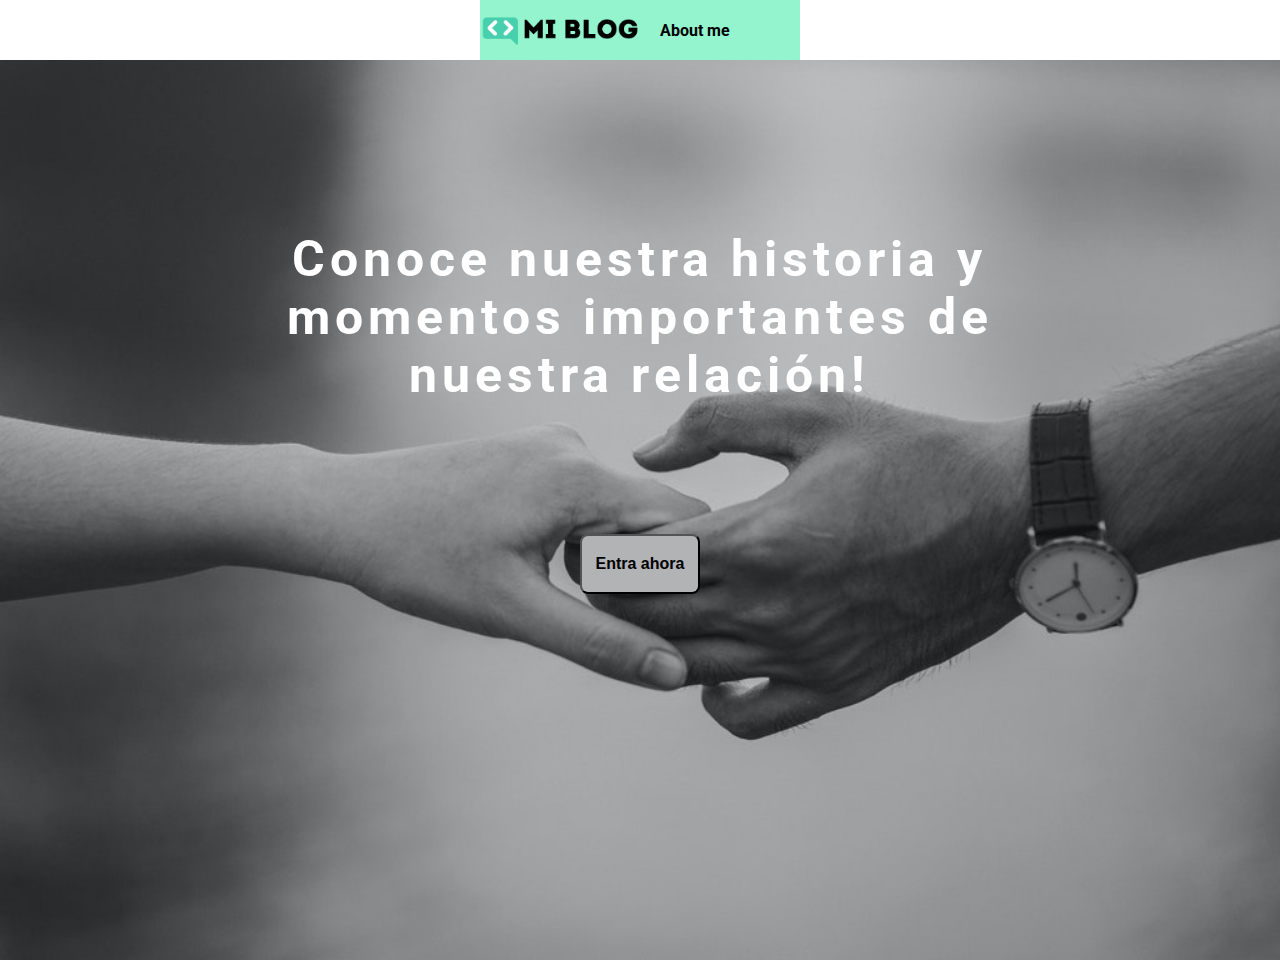
<file: index.html>
<!DOCTYPE html>
<html lang="es">
    <head>
        <meta charset="UTF-8">
        <meta http-equiv="X-UA-Compatible" content="IE=edge">
        <meta name="viewport" content="width=device-width, initial-scale=1.0">
        <title>Mi Blog</title>
        <link rel="shortcut icon" href="./assets/img/blog-icon.png">
        <link rel="stylesheet" href="./css/main.css">
        <link rel="stylesheet" href="./css/media-queries.css">
    </head>
    <body class="home-body">
        <header>
            <nav>
                <section class="nav-logo-container">
                    <a href="./public/blog.html">
                        <img src="./assets/img/Logo-negro.png" alt="Logo de Mi Blog">
                    </a>
                    <a href="" class="link-profile">About me</a>
                </section>
            </nav>
        </header>
        <main class="home-main">
            <section>
                <p class="home-main-text">Conoce nuestra historia y momentos importantes de nuestra relación!</p>
                <button class="home-main-button">
                    <a href="./public/blog.html">Entra ahora</a>
                </button>
            </section>
        </main>
    </body>
</html>
</file>
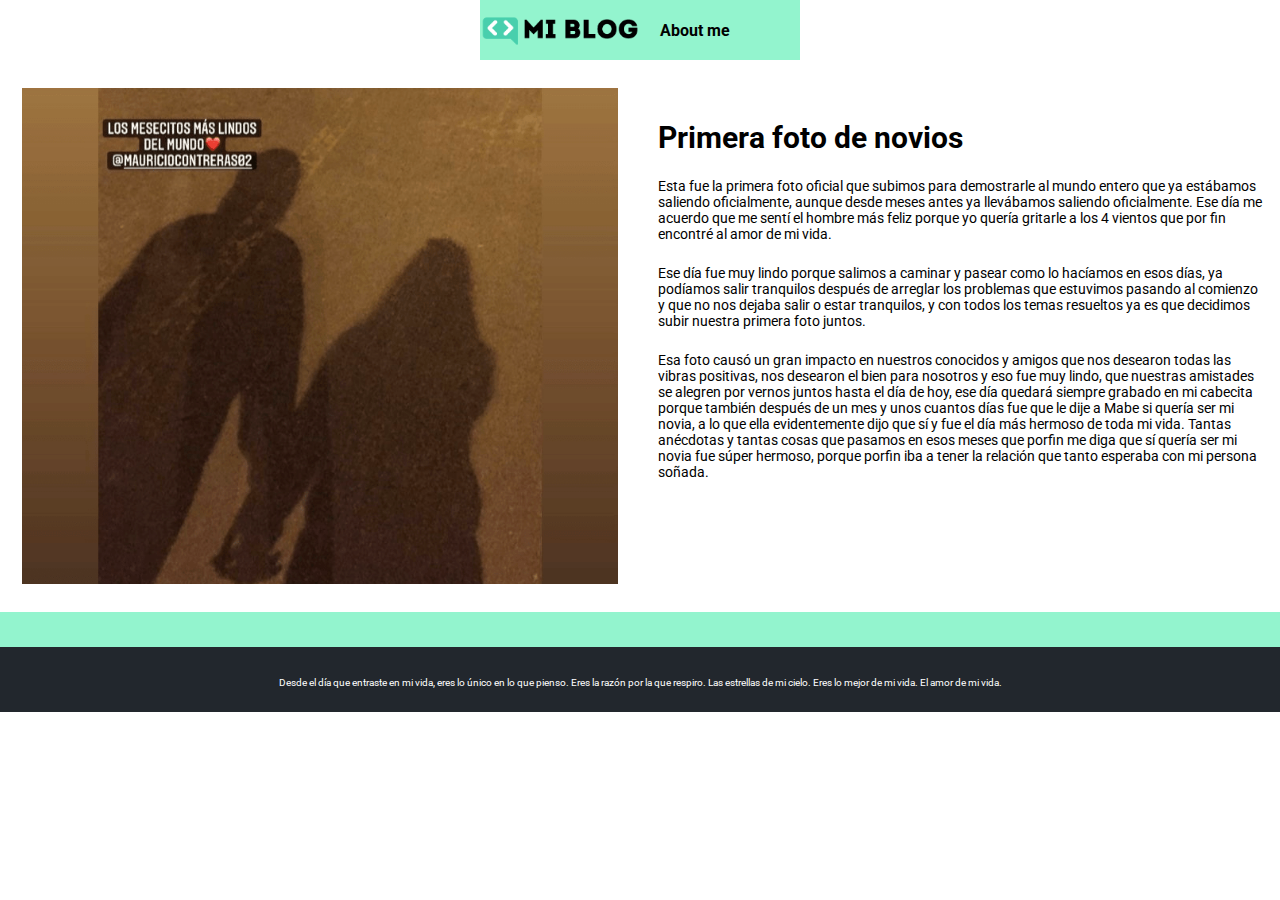
<file: public/blog1.html>
<!DOCTYPE html>
<html lang="es">
    <head>
        <meta charset="UTF-8">
        <meta http-equiv="X-UA-Compatible" content="IE=edge">
        <meta name="viewport" content="width=device-width, initial-scale=1.0">
        <title>Primera foto de novios</title>
        <link rel="shortcut icon" href="../assets/img/blog-icon.png">
        <link rel="stylesheet" href="../css/main.css">
        <link rel="stylesheet" href="../css/media-queries.css">
    </head>
    <body class="home-body">
        <header>
            <nav>
                <section class="nav-logo-container">
                    <a href="../public/blog.html">
                        <img src="../assets/img/Logo-negro.png" alt="Logo de Mi Blog">
                    </a>
                    <a href="../public/profile.html" class="link-profile">About me</a>
                </section>
            </nav>
        </header>
        <main class="blogs-main">
            <section class="grid container blogpost-container">
                <section class="grid container blogpost-img-container">
                    <img src="../assets/img/foto1.png" alt="Foto donde salen las sombras de Mabe y mía">
                </section>
                <section class="blogpost-main-container">
                    <div class="blogpost-main-container-div">
                        <article>
                            <h1>Primera foto de novios</h1>
                            <p>Esta fue la primera foto oficial que subimos para demostrarle al mundo entero que ya estábamos saliendo oficialmente, aunque desde meses antes ya llevábamos saliendo oficialmente. Ese día me acuerdo que me sentí el hombre más feliz porque yo quería gritarle a los 4 vientos que por fin encontré al amor de mi vida.</p>
                            <p>Ese día fue muy lindo porque salimos a caminar y pasear como lo hacíamos en esos días, ya podíamos salir tranquilos después de arreglar los problemas que estuvimos pasando al comienzo y que no nos dejaba salir o estar tranquilos, y con todos los temas resueltos ya es que decidimos subir nuestra primera foto juntos. </p>
                            <p>Esa foto causó un gran impacto en nuestros conocidos y amigos que nos desearon todas las vibras positivas, nos desearon el bien para nosotros y eso fue muy lindo, que nuestras amistades se alegren por vernos juntos hasta el día de hoy, ese día quedará siempre grabado en mi cabecita porque también después de un mes y unos cuantos días fue que le dije a Mabe si quería ser mi novia, a lo que ella evidentemente dijo que sí y fue el día más hermoso de toda mi vida. Tantas anécdotas y tantas cosas que pasamos en esos meses que porfin me diga que sí quería ser mi novia fue súper hermoso, porque porfin iba a tener la relación que tanto esperaba con mi persona soñada.
                            </p>
                        </article>
                    </div>
                </section>
            </section>
        </main>
        <footer>
            <p>Desde el día que entraste en mi vida, eres lo único en lo que pienso. Eres la razón por la que respiro. Las estrellas de mi cielo. Eres lo mejor de mi vida. El amor de mi vida.</p>
        </footer>
    </body>
</html>
</file>
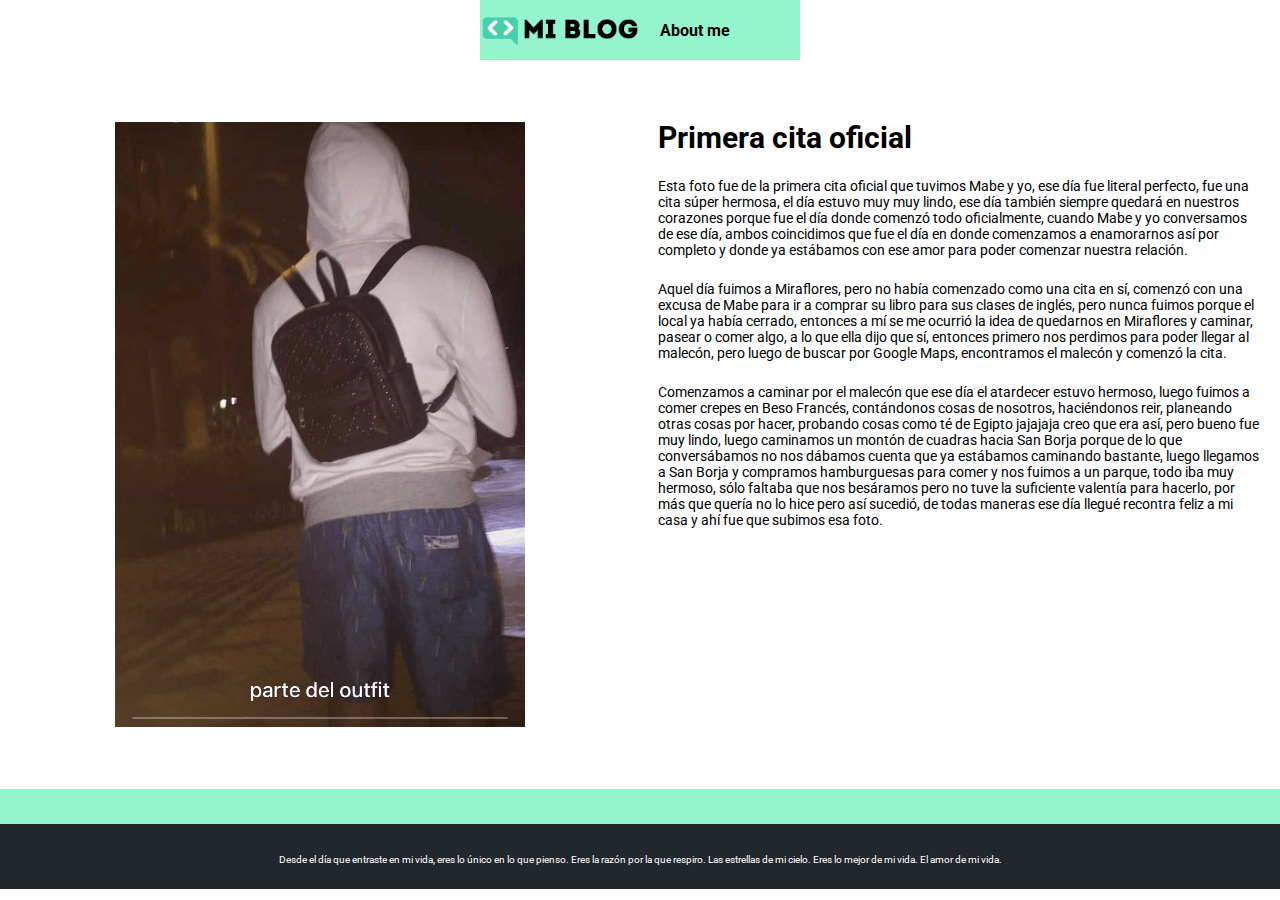
<file: public/blog2.html>
<!DOCTYPE html>
<html lang="es">
    <head>
        <meta charset="UTF-8">
        <meta http-equiv="X-UA-Compatible" content="IE=edge">
        <meta name="viewport" content="width=device-width, initial-scale=1.0">
        <title>Primera cita oficial</title>
        <link rel="shortcut icon" href="../assets/img/blog-icon.png">
        <link rel="stylesheet" href="../css/main.css">
        <link rel="stylesheet" href="../css/media-queries.css">
    </head>
    <body class="home-body">
        <header>
            <nav>
                <section class="nav-logo-container">
                    <a href="../public/blog.html">
                        <img src="../assets/img/Logo-negro.png" alt="Logo de Mi Blog">
                    </a>
                    <a href="../public/profile.html" class="link-profile">About me</a>
                </section>
            </nav>
        </header>
        <main class="blogs-main">
            <section class="grid container blogpost-container">
                <section class="grid container blogpost-img-container2">
                    <img src="../assets/img/foto2.png" alt="Foto donde salgo yo de espaldas">
                </section>
                <section class="blogpost-main-container">
                    <div class="blogpost-main-container-div">
                        <article>
                            <h1>Primera cita oficial</h1>
                            <p>Esta foto fue de la primera cita oficial que tuvimos Mabe y yo, ese día fue literal perfecto, fue una cita súper hermosa, el día estuvo muy muy lindo, ese día también siempre quedará en nuestros corazones porque fue el día donde comenzó todo oficialmente, cuando Mabe y yo conversamos de ese día, ambos coincidimos que fue el día en donde comenzamos a enamorarnos así por completo y donde ya estábamos con ese amor para poder comenzar nuestra relación.</p>
                            <p>Aquel día fuimos a Miraflores, pero no había comenzado como una cita en sí, comenzó con una excusa de Mabe para ir a comprar su libro para sus clases de inglés, pero nunca fuimos porque el local ya había cerrado, entonces a mí se me ocurrió la idea de quedarnos en Miraflores y caminar, pasear o comer algo, a lo que ella dijo que sí, entonces primero nos perdimos para poder llegar al malecón, pero luego de buscar por Google Maps, encontramos el malecón y comenzó la cita. </p>
                            <p>Comenzamos a caminar por el malecón que ese día el atardecer estuvo hermoso, luego fuimos a comer crepes en Beso Francés, contándonos cosas de nosotros, haciéndonos reir, planeando otras cosas por hacer, probando cosas como té de Egipto jajajaja creo que era así, pero bueno fue muy lindo, luego caminamos un montón de cuadras hacia San Borja porque de lo que conversábamos no nos dábamos cuenta que ya estábamos caminando bastante, luego llegamos a San Borja y compramos hamburguesas para comer y nos fuimos a un parque, todo iba muy hermoso, sólo faltaba que nos besáramos pero no tuve la suficiente valentía para hacerlo, por más que quería no lo hice pero así sucedió, de todas maneras ese día llegué recontra feliz a mi casa y ahí fue que subimos esa foto.</p>
                        </article>
                    </div>
                </section>
            </section>
        </main>
        <footer>
            <p>Desde el día que entraste en mi vida, eres lo único en lo que pienso. Eres la razón por la que respiro. Las estrellas de mi cielo. Eres lo mejor de mi vida. El amor de mi vida.</p>
        </footer>
    </body>
</html>
</file>
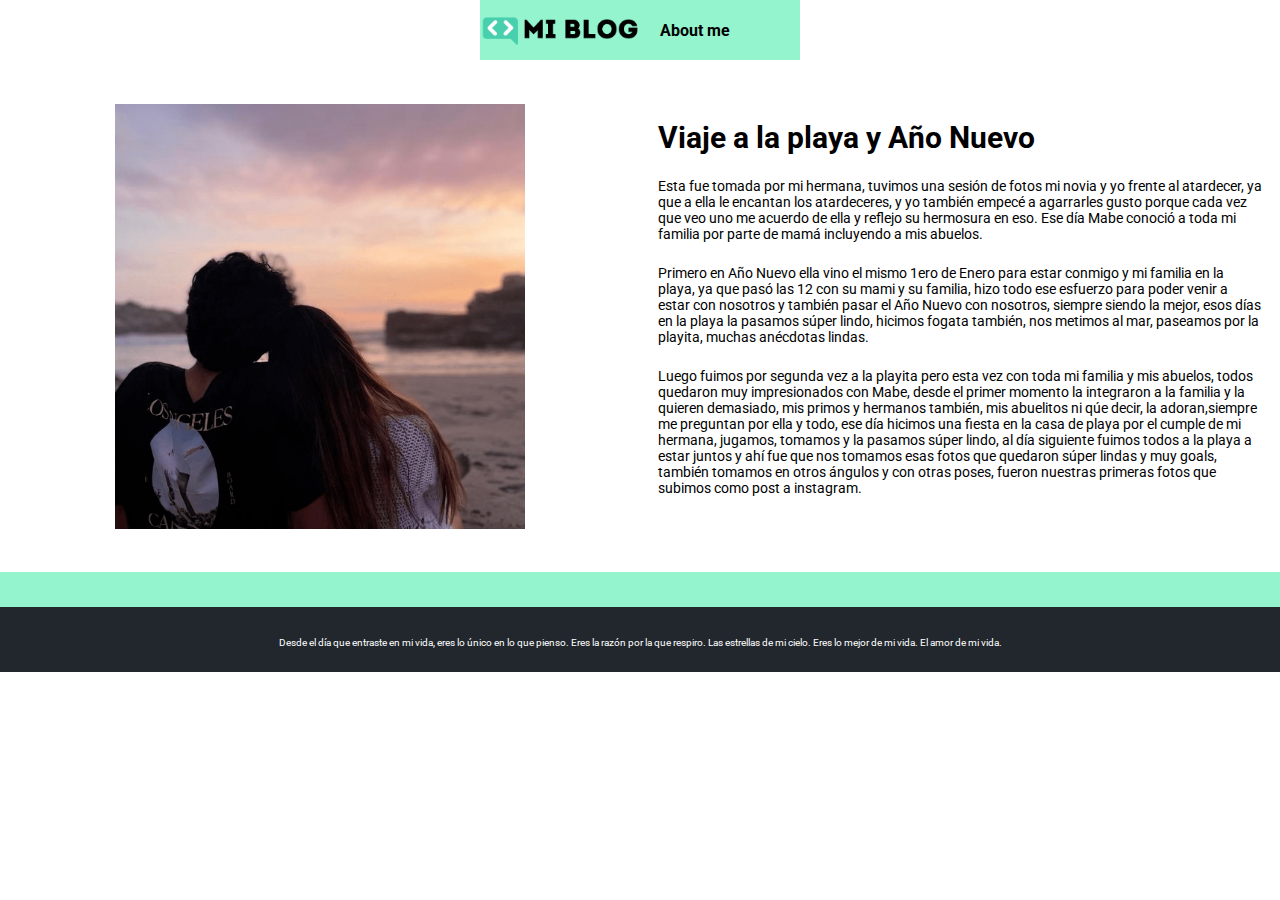
<file: public/blog3.html>
<!DOCTYPE html>
<html lang="es">
    <head>
        <meta charset="UTF-8">
        <meta http-equiv="X-UA-Compatible" content="IE=edge">
        <meta name="viewport" content="width=device-width, initial-scale=1.0">
        <title>Viaje a la playa y Año Nuevo</title>
        <link rel="shortcut icon" href="../assets/img/blog-icon.png">
        <link rel="stylesheet" href="../css/main.css">
        <link rel="stylesheet" href="../css/media-queries.css">
    </head>
    <body class="home-body">
        <header>
            <nav>
                <section class="nav-logo-container">
                    <a href="../public/blog.html">
                        <img src="../assets/img/Logo-negro.png" alt="Logo de Mi Blog">
                    </a>
                    <a href="../public/profile.html" class="link-profile">About me</a>
                </section>
            </nav>
        </header>
        <main class="blogs-main">
            <section class="grid container blogpost-container">
                <section class="grid container blogpost-img-container2">
                    <img src="../assets/img/foto3.png" alt="Foto donde salimos Mabe y yo de espaldas mirando el atardecer">
                </section>
                <section class="blogpost-main-container">
                    <div class="blogpost-main-container-div">
                        <article>
                            <h1>Viaje a la playa y Año Nuevo</h1>
                            <p>Esta fue tomada por mi hermana, tuvimos una sesión de fotos mi novia y yo frente al atardecer, ya que a ella le encantan los atardeceres, y yo también empecé a agarrarles gusto porque cada vez que veo uno me acuerdo de ella y reflejo su hermosura en eso. Ese día Mabe conoció a toda mi familia por parte de mamá incluyendo a mis abuelos.</p>
                            <p>Primero en Año Nuevo ella vino el mismo 1ero de Enero para estar conmigo y mi familia en la playa, ya que pasó las 12 con su mami y su familia, hizo todo ese esfuerzo para poder venir a estar con nosotros y también pasar el Año Nuevo con nosotros, siempre siendo la mejor, esos días en la playa la pasamos súper lindo, hicimos fogata también, nos metimos al mar, paseamos por la playita, muchas anécdotas lindas.</p>
                            <p>Luego fuimos por segunda vez a la playita pero esta vez con toda mi familia y mis abuelos, todos quedaron muy impresionados con Mabe, desde el primer momento la integraron a la familia y la quieren demasiado, mis primos y hermanos también, mis abuelitos ni qúe decir, la adoran,siempre me preguntan por ella y todo, ese día hicimos una fiesta en la casa de playa por el cumple de mi hermana, jugamos, tomamos y la pasamos súper lindo, al día siguiente fuimos todos a la playa a estar juntos y ahí fue que nos tomamos esas fotos que quedaron súper lindas y muy goals, también tomamos en otros ángulos y con otras poses, fueron nuestras primeras fotos que subimos como post a instagram.</p>
                        </article>
                    </div>
                </section>
            </section>
        </main>
        <footer>
            <p>Desde el día que entraste en mi vida, eres lo único en lo que pienso. Eres la razón por la que respiro. Las estrellas de mi cielo. Eres lo mejor de mi vida. El amor de mi vida.</p>
        </footer>
    </body>
</html>
</file>
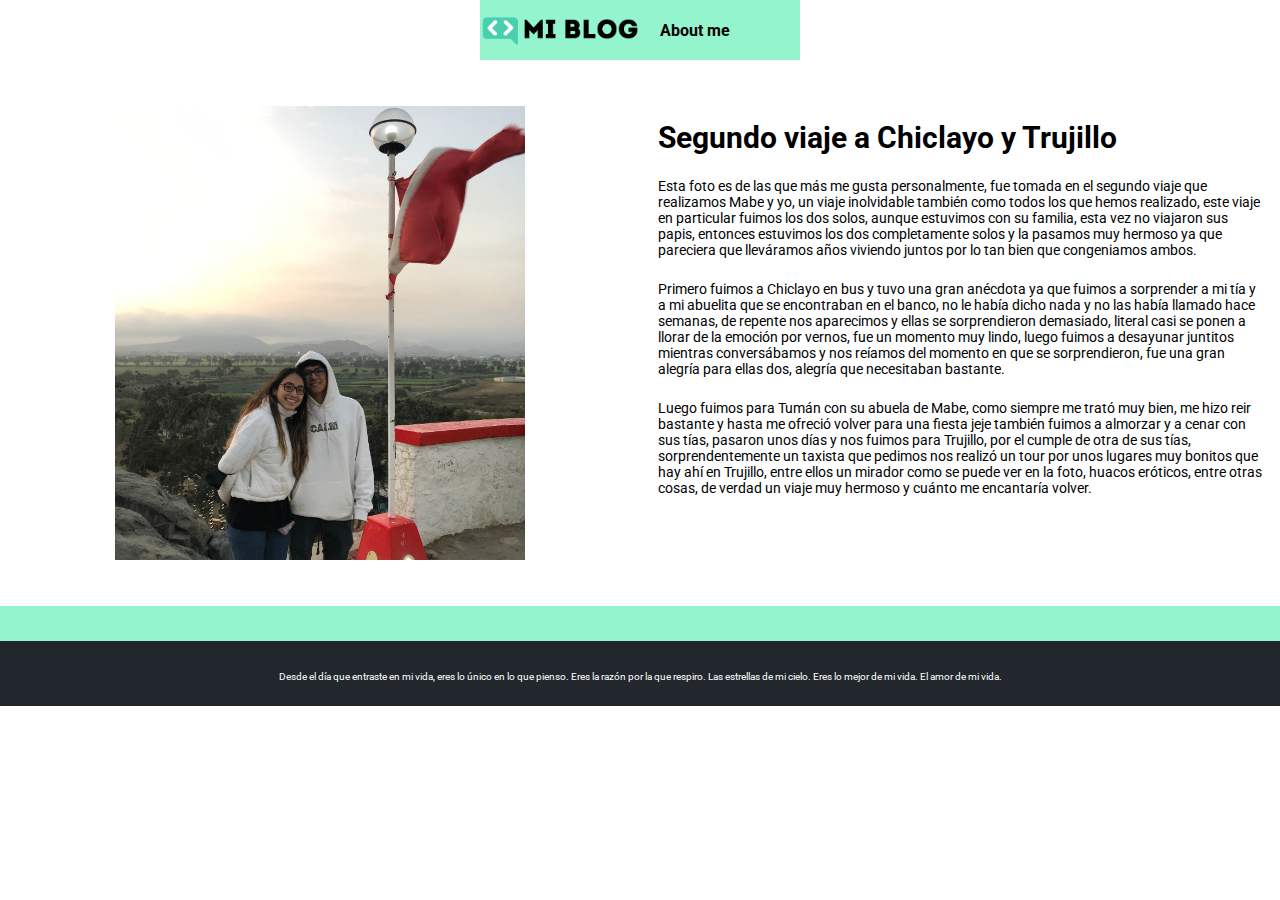
<file: public/blog4.html>
<!DOCTYPE html>
<html lang="es">
    <head>
        <meta charset="UTF-8">
        <meta http-equiv="X-UA-Compatible" content="IE=edge">
        <meta name="viewport" content="width=device-width, initial-scale=1.0">
        <title>Segundo viaje a Chiclayo y Trujillo</title>
        <link rel="shortcut icon" href="../assets/img/blog-icon.png">
        <link rel="stylesheet" href="../css/main.css">
        <link rel="stylesheet" href="../css/media-queries.css">
    </head>
    <body class="home-body">
        <header>
            <nav>
                <section class="nav-logo-container">
                    <a href="../public/blog.html">
                        <img src="../assets/img/Logo-negro.png" alt="Logo de Mi Blog">
                    </a>
                    <a href="../public/profile.html" class="link-profile">About me</a>
                </section>
            </nav>
        </header>
        <main class="blogs-main">
            <section class="grid container blogpost-container">
                <section class="grid container blogpost-img-container2">
                    <img src="../assets/img/foto4.jpg" alt="Foto donde salimos Mabe y yo de frente con vista de fondo">
                </section>
                <section class="blogpost-main-container">
                    <div class="blogpost-main-container-div">
                        <article>
                            <h1>Segundo viaje a Chiclayo y Trujillo</h1>
                            <p>Esta foto es de las que más me gusta personalmente, fue tomada en el segundo viaje que realizamos Mabe y yo, un viaje inolvidable también como todos los que hemos realizado, este viaje en particular fuimos los dos solos, aunque estuvimos con su familia, esta vez no viajaron sus papis, entonces estuvimos los dos completamente solos y la pasamos muy hermoso ya que pareciera que lleváramos años viviendo juntos por lo tan bien que congeniamos ambos.</p>
                            <p>Primero fuimos a Chiclayo en bus y tuvo una gran anécdota ya que fuimos a sorprender a mi tía y a mi abuelita que se encontraban en el banco, no le había dicho nada y no las había llamado hace semanas, de repente nos aparecimos y ellas se sorprendieron demasiado, literal casi se ponen a llorar de la emoción por vernos, fue un momento muy lindo, luego fuimos a desayunar juntitos mientras conversábamos y nos reíamos del momento en que se sorprendieron, fue una gran alegría para ellas dos, alegría que necesitaban bastante.</p>
                            <p>Luego fuimos para Tumán con su abuela de Mabe, como siempre me trató muy bien, me hizo reir bastante y hasta me ofreció volver para una fiesta jeje también fuimos a almorzar y a cenar con sus tías, pasaron unos días y nos fuimos para Trujillo, por el cumple de otra de sus tías, sorprendentemente un taxista que pedimos nos realizó un tour por unos lugares muy bonitos que hay ahí en Trujillo, entre ellos un mirador como se puede ver en la foto, huacos eróticos, entre otras cosas, de verdad un viaje muy hermoso y cuánto me encantaría volver.</p>
                        </article>
                    </div>
                </section>
            </section>
        </main>
        <footer>
            <p>Desde el día que entraste en mi vida, eres lo único en lo que pienso. Eres la razón por la que respiro. Las estrellas de mi cielo. Eres lo mejor de mi vida. El amor de mi vida.</p>
        </footer>
    </body>
</html>
</file>
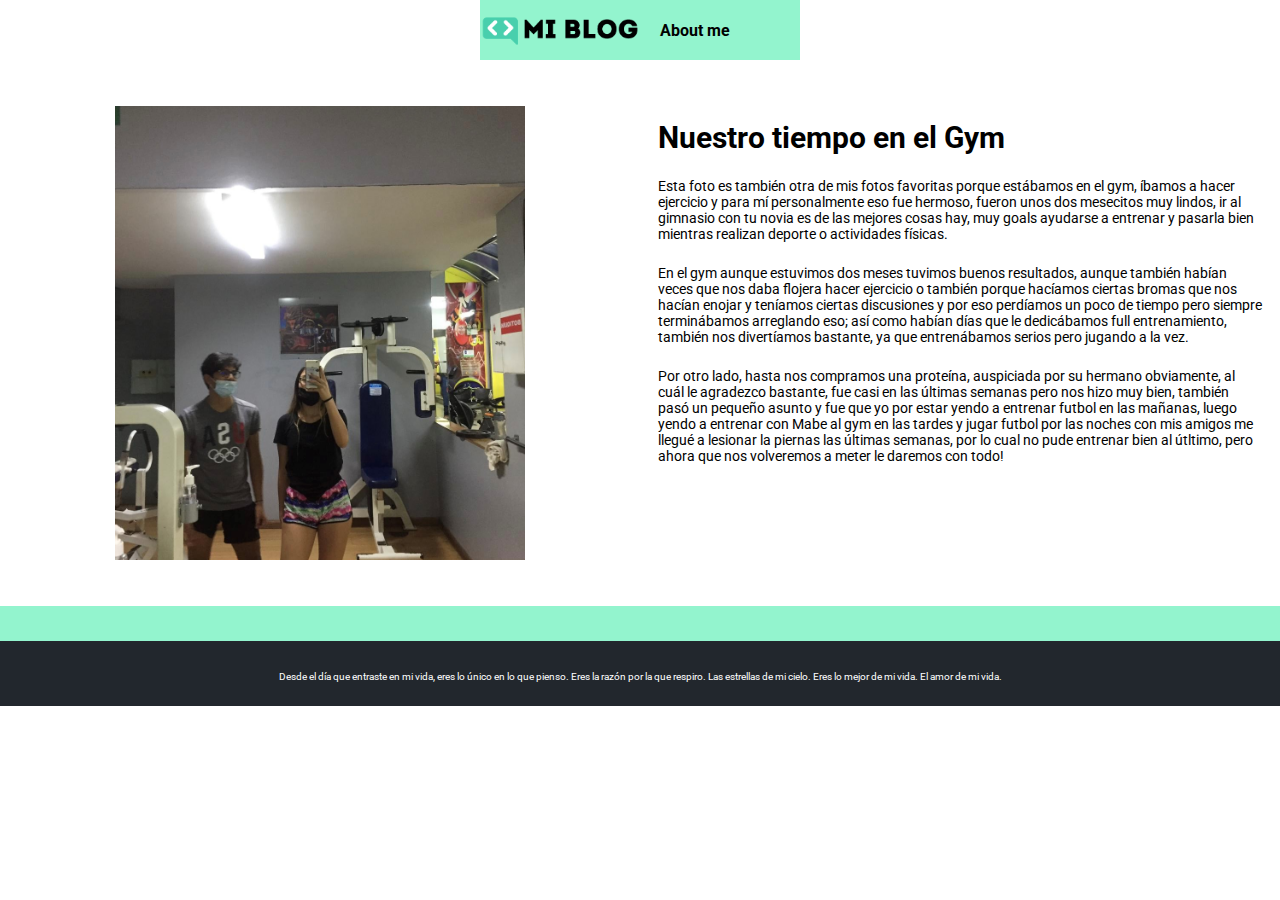
<file: public/blog5.html>
<!DOCTYPE html>
<html lang="es">
    <head>
        <meta charset="UTF-8">
        <meta http-equiv="X-UA-Compatible" content="IE=edge">
        <meta name="viewport" content="width=device-width, initial-scale=1.0">
        <title>Nuestro tiempo en el Gym</title>
        <link rel="shortcut icon" href="../assets/img/blog-icon.png">
        <link rel="stylesheet" href="../css/main.css">
        <link rel="stylesheet" href="../css/media-queries.css">
    </head>
    <body class="home-body">
        <header>
            <nav>
                <section class="nav-logo-container">
                    <a href="../public/blog.html">
                        <img src="../assets/img/Logo-negro.png" alt="Logo de Mi Blog">
                    </a>
                    <a href="../public/profile.html" class="link-profile">About me</a>
                </section>
            </nav>
        </header>
        <main class="blogs-main">
            <section class="grid container blogpost-container">
                <section class="grid container blogpost-img-container2">
                    <img src="../assets/img/foto7.jpg" alt="Foto donde salimos Mabe y yo de frente en el gimnasio">
                </section>
                <section class="blogpost-main-container">
                    <div class="blogpost-main-container-div">
                        <article>
                            <h1>Nuestro tiempo en el Gym</h1>
                            <p>Esta foto es también otra de mis fotos favoritas porque estábamos en el gym, íbamos a hacer ejercicio y para mí personalmente eso fue hermoso, fueron unos dos mesecitos muy lindos, ir al gimnasio con tu novia es de las mejores cosas hay, muy goals ayudarse a entrenar y pasarla bien mientras realizan deporte o actividades físicas.</p>
                            <p>En el gym aunque estuvimos dos meses tuvimos buenos resultados, aunque también habían veces que nos daba flojera hacer ejercicio o también porque hacíamos ciertas bromas que nos hacían enojar y teníamos ciertas discusiones y por eso perdíamos un poco de tiempo pero siempre terminábamos arreglando eso; así como habían días que le dedicábamos full entrenamiento, también nos divertíamos bastante, ya que entrenábamos serios pero jugando a la vez.</p>
                            <p>Por otro lado, hasta nos compramos una proteína, auspiciada por su hermano obviamente, al cuál le agradezco bastante, fue casi en las últimas semanas pero nos hizo muy bien, también pasó un pequeño asunto y fue que yo por estar yendo a entrenar futbol en las mañanas, luego yendo a entrenar con Mabe al gym en las tardes y jugar futbol por las noches con mis amigos me llegué a lesionar la piernas las últimas semanas, por lo cual no pude entrenar bien al útltimo, pero ahora que nos volveremos a meter le daremos con todo! </p>
                        </article>
                    </div>
                </section>
            </section>
        </main>
        <footer>
            <p>Desde el día que entraste en mi vida, eres lo único en lo que pienso. Eres la razón por la que respiro. Las estrellas de mi cielo. Eres lo mejor de mi vida. El amor de mi vida.</p>
        </footer>
    </body>
</html>
</file>
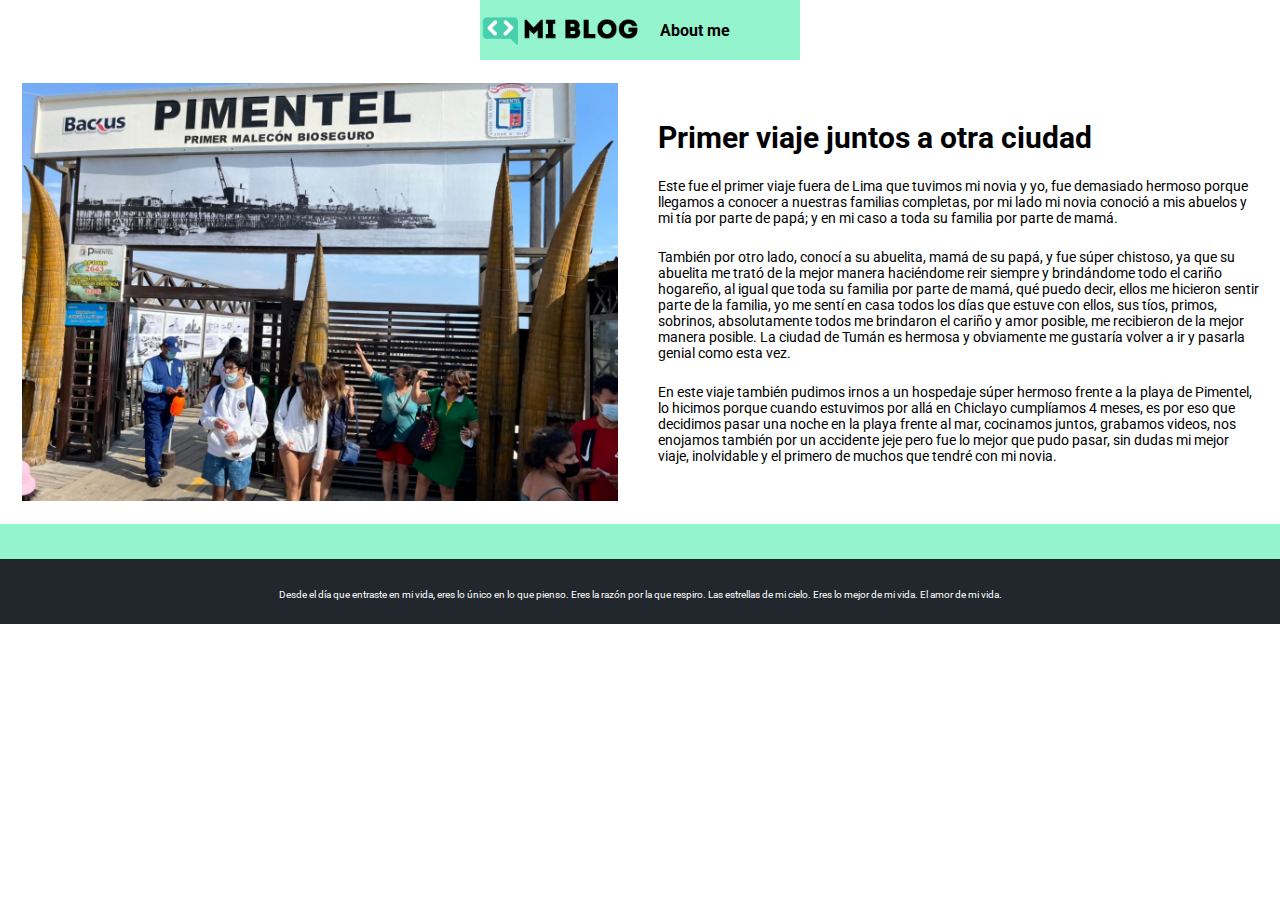
<file: public/main-blog.html>
<!DOCTYPE html>
<html lang="es">
    <head>
        <meta charset="UTF-8">
        <meta http-equiv="X-UA-Compatible" content="IE=edge">
        <meta name="viewport" content="width=device-width, initial-scale=1.0">
        <title>Primer viaje juntos a otra ciudad</title>
        <link rel="shortcut icon" href="../assets/img/blog-icon.png">
        <link rel="stylesheet" href="../css/main.css">
        <link rel="stylesheet" href="../css/media-queries.css">
    </head>
    <body class="home-body">
        <header>
            <nav>
                <section class="nav-logo-container">
                    <a href="../public/blog.html">
                        <img src="../assets/img/Logo-negro.png" alt="Logo de Mi Blog">
                    </a>
                    <a href="../public/profile.html" class="link-profile">About me</a>
                </section>
            </nav>
        </header>
        <main class="blogs-main">
            <section class="grid container blogpost-container">
                <section class="grid container blogpost-img-container">
                    <img src="../assets/img/foto5.png" alt="Foto donde salimos Mabe y yo en el malecón de Pimentel">
                </section>
                <section class="blogpost-main-container">
                    <div class="blogpost-main-container-div">
                        <article>
                            <h1>Primer viaje juntos a otra ciudad</h1>
                            <p>Este fue el primer viaje fuera de Lima que tuvimos mi novia y yo, fue demasiado hermoso porque llegamos a conocer a nuestras familias completas, por mi lado mi novia conoció a mis abuelos y mi tía por parte de papá; y en mi caso a toda su familia por parte de mamá.</p>
                            <p>También por otro lado, conocí a su abuelita, mamá de su papá, y fue súper chistoso, ya que su abuelita me trató de la mejor manera haciéndome reir siempre y brindándome todo el cariño hogareño, al igual que toda su familia por parte de mamá, qué puedo decir, ellos me hicieron sentir parte de la familia, yo me sentí en casa todos los días que estuve con ellos, sus tíos, primos, sobrinos, absolutamente todos me brindaron el cariño y amor posible, me recibieron de la mejor manera posible. La ciudad de Tumán es hermosa y obviamente me gustaría volver a ir y pasarla genial como esta vez.</p>
                            <p>En este viaje también pudimos irnos a un hospedaje súper hermoso frente a la playa de Pimentel, lo hicimos porque cuando estuvimos por allá en Chiclayo cumplíamos 4 meses, es por eso que decidimos pasar una noche en la playa frente al mar, cocinamos juntos, grabamos videos, nos enojamos también por un accidente jeje pero fue lo mejor que pudo pasar, sin dudas mi mejor viaje, inolvidable y el primero de muchos que tendré con mi novia.
                            </p>
                        </article>
                    </div>
                </section>
            </section>
        </main>
        <footer>
            <p>Desde el día que entraste en mi vida, eres lo único en lo que pienso. Eres la razón por la que respiro. Las estrellas de mi cielo. Eres lo mejor de mi vida. El amor de mi vida.</p>
        </footer>
    </body>
</html>
</file>
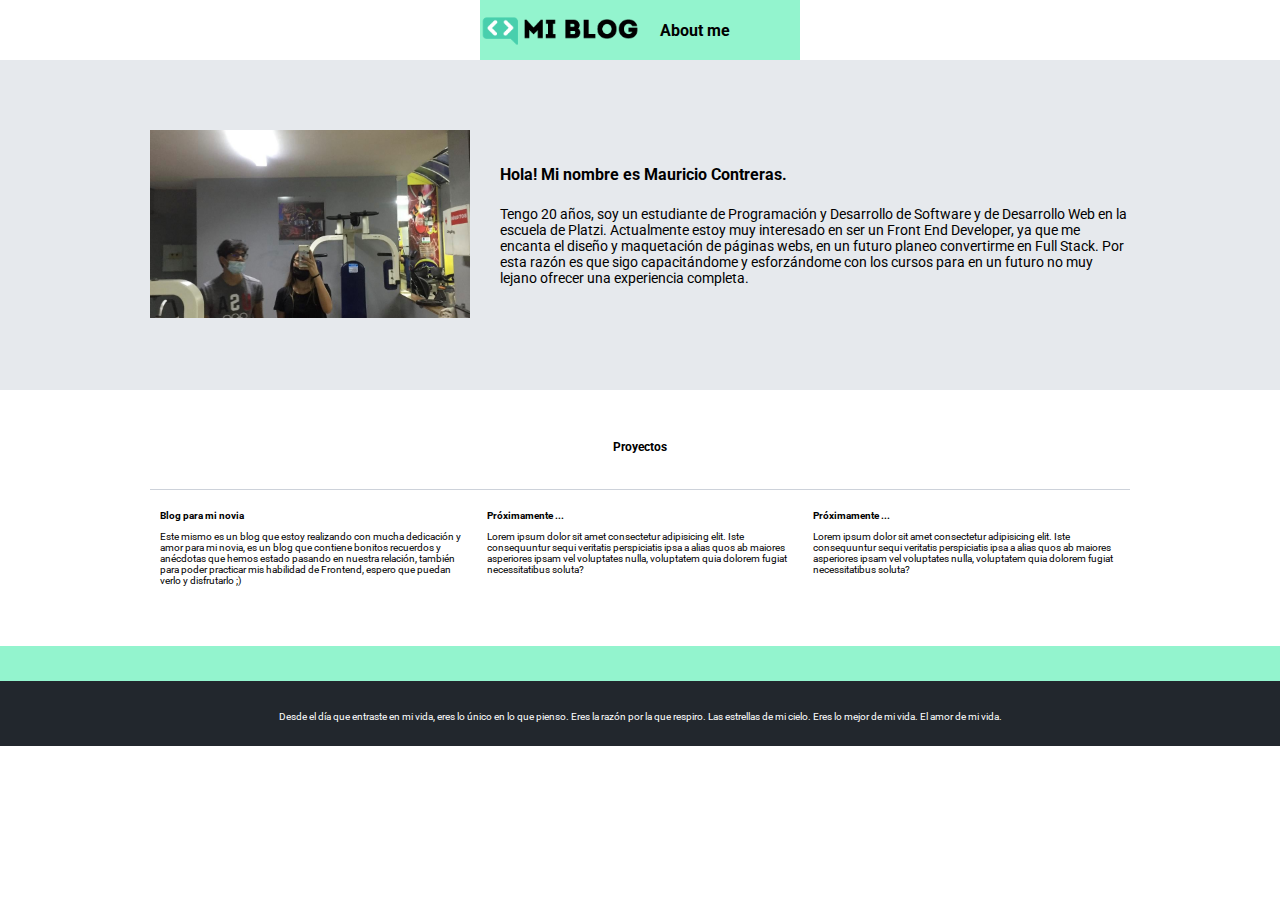
<file: public/profile.html>
<!DOCTYPE html>
<html lang="en">
    <head>
        <meta charset="UTF-8">
        <meta http-equiv="X-UA-Compatible" content="IE=edge">
        <meta name="viewport" content="width=device-width, initial-scale=1.0">
        <title>Profile</title>
        <link rel="shortcut icon" href="../assets/img/blog-icon.png">
        <link rel="stylesheet" href="../css/main.css">
        <link rel="stylesheet" href="../css/font/flaticon.css">
        <link rel="stylesheet" href="../css/media-queries.css">
    </head>
    <body class="home-body">
        <header>
            <nav>
                <section class="nav-logo-container">
                    <a href="../public/blog.html">
                        <img src="../assets/img/Logo-negro.png" alt="Logo de Mi Blog">
                    </a>
                    <a href="../public/profile.html" class="link-profile">About me</a>
                </section>
            </nav>
        </header>
        <main class="blogs-main">
            <section class="profile-main-container">
                <div class="grid-container profile-container">
                    <div>
                        <img src="../assets/img/foto7.jpg" alt="">
                    </div>
                    <div>
                        <h2>Hola! Mi nombre es Mauricio Contreras.</h2>
                        <p>Tengo 20 años, soy un estudiante de Programación y Desarrollo de Software y de Desarrollo Web en la escuela de Platzi. Actualmente estoy muy interesado en ser un Front End Developer, ya que me encanta el diseño y maquetación de páginas webs, en un futuro planeo convertirme en Full Stack. Por esta razón es que sigo capacitándome y esforzándome con los cursos para en un futuro no muy lejano ofrecer una experiencia completa.</p>
                    </div>
                </div>
            </section>
            <section class="profile-main-projects">
                <div class="grid-container">
                    <h3>Proyectos</h3>
                    <div class="projects-main-container">
                        <article class="projects-container">
                            <h4>Blog para mi novia</h4>
                            <p>Este mismo es un blog que estoy realizando con mucha dedicación y amor para mi novia, es un blog que contiene bonitos recuerdos y anécdotas que hemos estado pasando en nuestra relación, también para poder practicar mis habilidad de Frontend, espero que puedan verlo y disfrutarlo ;)</p>
                        </article>
                        <article class="projects-container">
                            <h4>Próximamente ...</h4>
                            <p>Lorem ipsum dolor sit amet consectetur adipisicing elit. Iste consequuntur sequi veritatis perspiciatis ipsa a alias quos ab maiores asperiores ipsam vel voluptates nulla, voluptatem quia dolorem fugiat necessitatibus soluta?</p>
                        </article>
                        <article class="projects-container">
                            <h4>Próximamente ...</h4>
                            <p>Lorem ipsum dolor sit amet consectetur adipisicing elit. Iste consequuntur sequi veritatis perspiciatis ipsa a alias quos ab maiores asperiores ipsam vel voluptates nulla, voluptatem quia dolorem fugiat necessitatibus soluta?</p>
                        </article>
                    </div>
                </div>
            </section>
        </main>
        <footer>
            <p>Desde el día que entraste en mi vida, eres lo único en lo que pienso. Eres la razón por la que respiro. Las estrellas de mi cielo. Eres lo mejor de mi vida. El amor de mi vida.</p>
        </footer>
    </body>
</html>
</file>
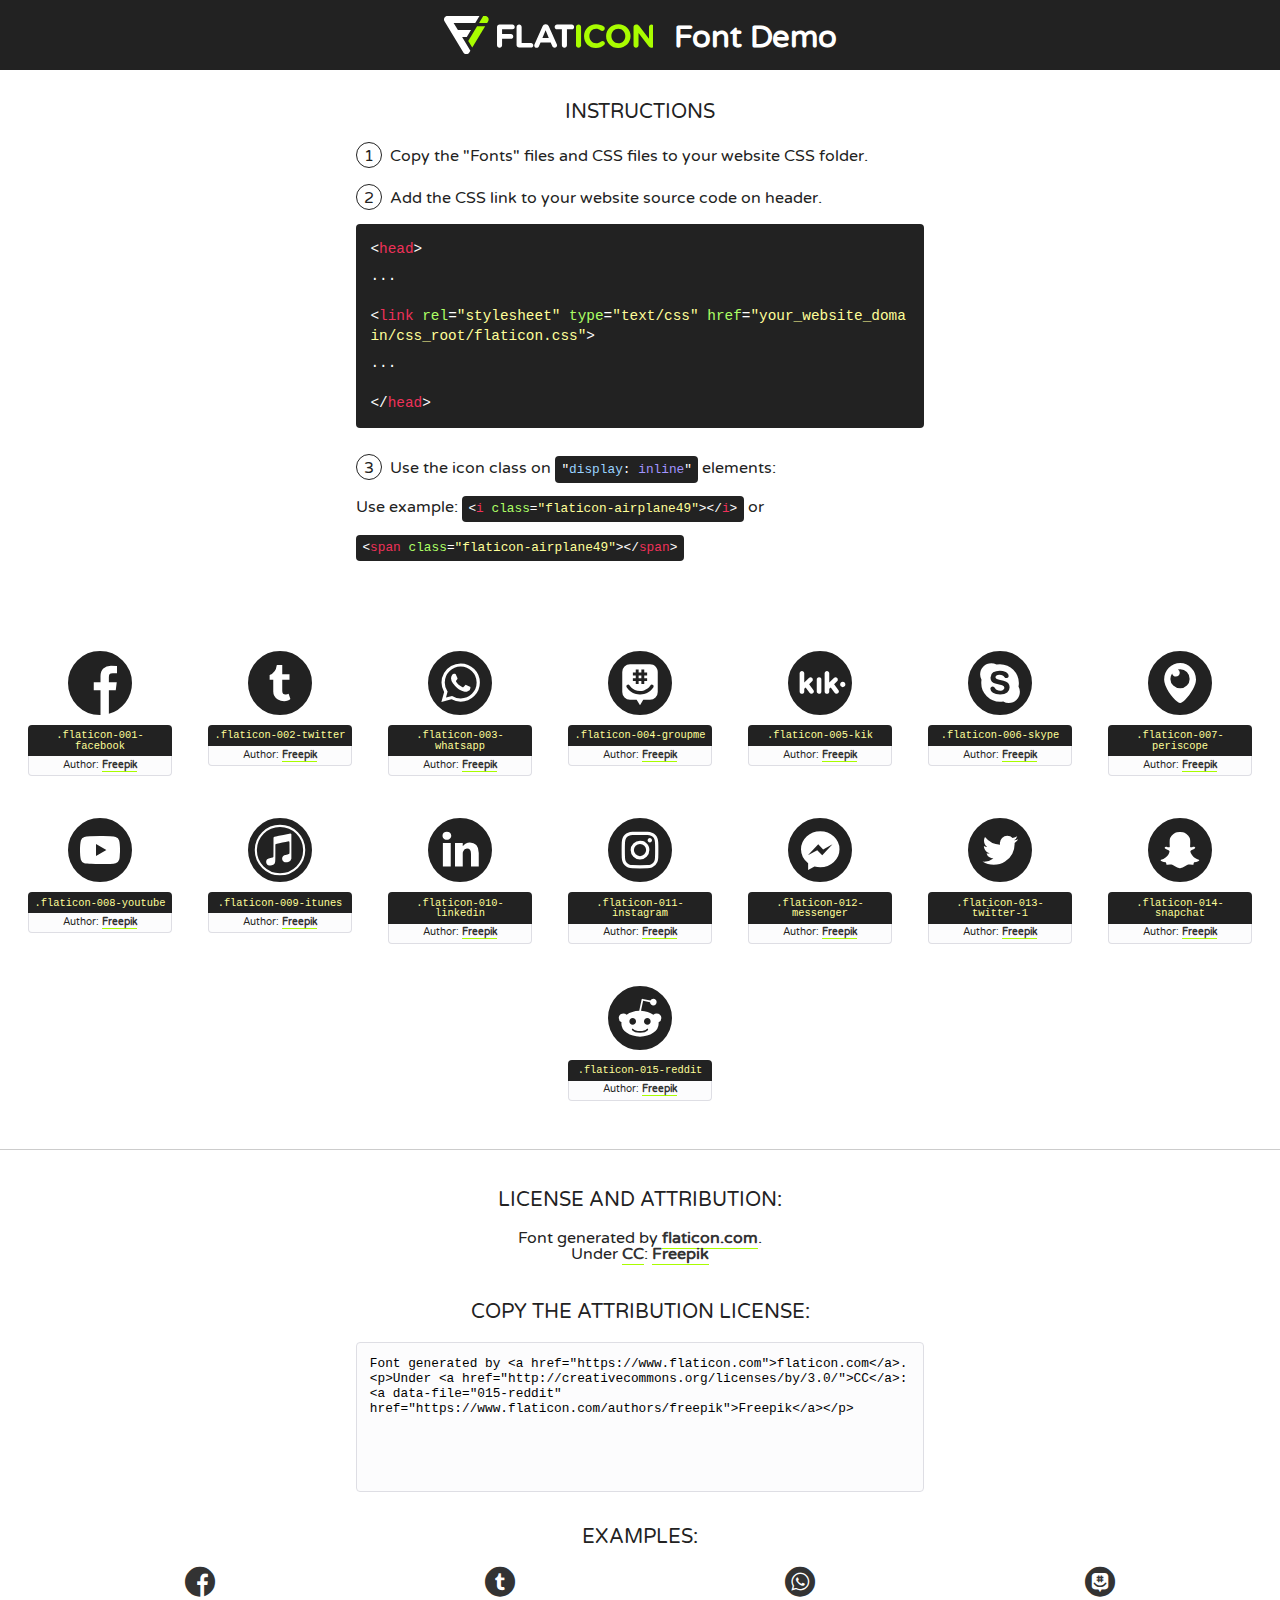
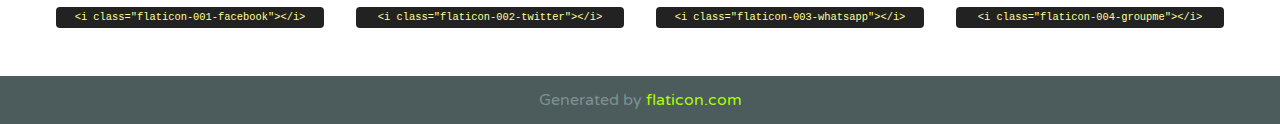
<file: css/font/flaticon.html>
<!DOCTYPE html>
<!--
  Flaticon icon font: Flaticon
  Creation date: 20/12/2018 09:27
-->
<html>
<!DOCTYPE html>
<html>

<head>
    <title>Flaticon WebFont</title>
    <link href="http://fonts.googleapis.com/css?family=Varela+Round" rel="stylesheet" type="text/css" />
    <link rel="stylesheet" type="text/css" href="flaticon.css">
    <meta charset="UTF-8">
    <style>
    html, body, div, span, applet, object, iframe,
    h1, h2, h3, h4, h5, h6, p, blockquote, pre,
    a, abbr, acronym, address, big, cite, code,
    del, dfn, em, img, ins, kbd, q, s, samp,
    small, strike, strong, sub, sup, tt, var,
    b, u, i, center,
    dl, dt, dd, ol, ul, li,
    fieldset, form, label, legend,
    table, caption, tbody, tfoot, thead, tr, th, td,
    article, aside, canvas, details, embed, 
    figure, figcaption, footer, header, hgroup, 
    menu, nav, output, ruby, section, summary,
    time, mark, audio, video {
        margin: 0;
        padding: 0;
        border: 0;
        font-size: 100%;
        font: inherit;
        vertical-align: baseline;
    }
    /* HTML5 display-role reset for older browsers */
    article, aside, details, figcaption, figure, 
    footer, header, hgroup, menu, nav, section {
        display: block;
    }
    body {
        line-height: 1;
    }
    ol, ul {
        list-style: none;
    }
    blockquote, q {
        quotes: none;
    }
    blockquote:before, blockquote:after,
    q:before, q:after {
        content: '';
        content: none;
    }
    table {
        border-collapse: collapse;
        border-spacing: 0;
    }
    body {
        font-family: 'Varela Round', Helvetica, Arial, sans-serif;
        font-size: 16px;
        color: #222;
    }
    a {
        color: #333;
        border-bottom: 1px solid #a9fd00;
        font-weight: bold;
        text-decoration: none;
    }
    * {
        -moz-box-sizing: border-box;
        -webkit-box-sizing: border-box;
        box-sizing: border-box;
        margin: 0;
        padding: 0;
    }
    [class^="flaticon-"]:before, [class*=" flaticon-"]:before, [class^="flaticon-"]:after, [class*=" flaticon-"]:after {
        font-family: Flaticon;
        font-size: 30px;
        font-style: normal;
        margin-left: 20px;
        color: #333;
    }
    .wrapper {
        max-width: 600px;
        margin: auto;
        padding: 0 1em;
    }
    .title {
        font-size: 1.25em;
        text-align: center;
        margin-bottom: 1em;
        text-transform: uppercase;
    }
    header {
        text-align: center;
        background-color: #222;
        color: #fff;
        padding: 1em;
    }
    header .logo {
        width: 210px;
        height: 38px;
        display: inline-block;
        vertical-align: middle;
        margin-right: 1em;
        border: none;
    }
    header strong {
        font-size: 1.95em;
        font-weight: bold;
        vertical-align: middle;
        margin-top: 5px;
        display: inline-block;
    }
    .demo {
        margin: 2em auto;
        line-height: 1.25em;
    }
    .demo ul li {
        margin-bottom: 1em;
    }
    .demo ul li .num {
        color: #222;
        border-radius: 20px;
        display: inline-block;
        width: 26px;
        padding: 3px;
        height: 26px;
        text-align: center;
        margin-right: 0.5em;
        border: 1px solid #222;
    }
    .demo ul li code {
        background-color: #222;
        border-radius: 4px;
        padding: 0.25em 0.5em;
        display: inline-block;
        color: #fff;
        font-family: Consolas,Monaco,Lucida Console,Liberation Mono,DejaVu Sans Mono,Bitstream Vera Sans Mono,Courier New, monospace;
        font-weight: lighter;
        margin-top: 1em;
        font-size: 0.8em;
        word-break: break-all;
    }
    .demo ul li code.big {
        padding: 1em;
        font-size: 0.9em;
    }
    .demo ul li code .red {
        color: #EF3159;
    }
    .demo ul li code .green {
        color: #ACFF65;
    }
    .demo ul li code .yellow {
        color: #FFFF99;
    }
    .demo ul li code .blue {
        color: #99D3FF;
    }
    .demo ul li code .purple {
        color: #A295FF;
    }
    .demo ul li code .dots {
        margin-top: 0.5em;
        display: block;
    }
    #glyphs {
        border-bottom: 1px solid #ccc;
        padding: 2em 0;
        text-align: center;
    }
    .glyph {
        display: inline-block;
        width: 9em;
        margin: 1em;
        text-align: center;
        vertical-align: top;
        background: #FFF;
    }
    .glyph .glyph-icon {
        padding: 10px;
        display: block;
        font-family:"Flaticon";
        font-size: 64px;
        line-height: 1;
    }
    .glyph .glyph-icon:before {
        font-size: 64px;
        color: #222;
        margin-left: 0;
    }
    .class-name {
        font-size: 0.65em;
        background-color: #222;
        color: #fff;
        border-radius: 4px 4px 0 0;
        padding: 0.5em;
        color: #FFFF99;
        font-family: Consolas,Monaco,Lucida Console,Liberation Mono,DejaVu Sans Mono,Bitstream Vera Sans Mono,Courier New, monospace;
    }
    .author-name {
        font-size: 0.6em;
        background-color: #fcfcfd;
        border: 1px solid #DEDEE4;
        border-top: 0;
        border-radius: 0 0 4px 4px;
        padding: 0.5em;
    }
    .class-name:last-child {
        font-size: 10px;
        color:#888;
    }
    .class-name:last-child a {
        font-size: 10px;
        color:#555;
    }
    .class-name:last-child a:hover {
        color:#a9fd00;
    }
    .glyph > input {
        display: block;
        width: 100px;
        margin: 5px auto;
        text-align: center;
        font-size: 12px;
        cursor: text;
    }
    .glyph > input.icon-input {
        font-family:"Flaticon";
        font-size: 16px;
        margin-bottom: 10px;
    }
    .attribution .title {
        margin-top: 2em;
    }
    .attribution textarea {
        background-color: #fcfcfd;
        padding: 1em;
        border: none;
        box-shadow: none;
        border: 1px solid #DEDEE4;
        border-radius: 4px;
        resize: none;
        width: 100%;
        height: 150px;
        font-size: 0.8em;
        font-family: Consolas,Monaco,Lucida Console,Liberation Mono,DejaVu Sans Mono,Bitstream Vera Sans Mono,Courier New, monospace;
        -webkit-appearance: none;
    }
    .iconsuse {
        margin: 2em auto;
        text-align: center;
        max-width: 1200px;
    }
    .iconsuse:after {
        content: '';
        display: table;
        clear: both;
    }
    .iconsuse .image {
        float: left;
        width: 25%;
        padding: 0 1em;
    }
    .iconsuse .image p {
        margin-bottom: 1em;
    }
    .iconsuse .image span {
        display: block;
        font-size: 0.65em;
        background-color: #222;
        color: #fff;
        border-radius: 4px;
        padding: 0.5em;
        color: #FFFF99;
        margin-top: 1em;
        font-family: Consolas,Monaco,Lucida Console,Liberation Mono,DejaVu Sans Mono,Bitstream Vera Sans Mono,Courier New, monospace;
    }
    #footer {
        text-align: center;
        background-color: #4C5B5C;
        color: #7c9192;
        padding: 1em;
    }
    #footer a {
        border: none;
        color: #a9fd00;
        font-weight: normal;
    }
    @media (max-width: 960px) {
        .iconsuse .image {
            width: 50%;
        }
    }
    @media (max-width: 560px) {
        .iconsuse .image {
            width: 100%;
        }
    }
    </style>
</head>

<body class="characters-off">

    <header>
        <a href="https://www.flaticon.com" target="_blank" class="logo">
            <svg version="1.1" xmlns="http://www.w3.org/2000/svg" xmlns:xlink="http://www.w3.org/1999/xlink" xmlns:a="http://ns.adobe.com/AdobeSVGViewerExtensions/3.0/" viewBox="0 0 560.875 102.036" enable-background="new 0 0 560.875 102.036" xml:space="preserve">
                <defs>
                </defs>
                <g>
                    <g class="letters">
                        <path fill="#ffffff" d="M141.596,29.675c0-3.777,2.985-6.767,6.764-6.767h34.438c3.426,0,6.15,2.728,6.15,6.15
                        c0,3.43-2.724,6.149-6.15,6.149h-27.674v13.091h23.719c3.429,0,6.151,2.724,6.151,6.15c0,3.43-2.723,6.149-6.151,6.149h-23.719
                        v17.574c0,3.773-2.986,6.761-6.764,6.761c-3.779,0-6.764-2.989-6.764-6.761V29.675z"></path>
                        <path fill="#ffffff" d="M193.844,29.149c0-3.781,2.985-6.767,6.764-6.767c3.776,0,6.763,2.985,6.763,6.767v42.957h25.039
                        c3.426,0,6.149,2.726,6.149,6.153c0,3.425-2.723,6.15-6.149,6.15h-31.802c-3.779,0-6.764-2.986-6.764-6.768V29.149z"></path>
                        <path fill="#ffffff" d="M241.891,75.71l21.438-48.407c1.492-3.341,4.215-5.357,7.906-5.357h0.792
                        c3.686,0,6.323,2.017,7.815,5.357l21.439,48.407c0.436,0.967,0.701,1.845,0.701,2.723c0,3.602-2.809,6.501-6.414,6.501
                        c-3.161,0-5.269-1.845-6.499-4.655l-4.132-9.661h-27.059l-4.301,10.102c-1.144,2.631-3.426,4.214-6.237,4.214
                        c-3.517,0-6.24-2.81-6.24-6.325C241.1,77.64,241.451,76.677,241.891,75.71z M279.932,58.666l-8.521-20.297l-8.526,20.297H279.932
                        z"></path>
                        <path fill="#ffffff" d="M314.864,35.387H301.86c-3.429,0-6.239-2.813-6.239-6.238c0-3.429,2.811-6.24,6.239-6.24h39.533
                        c3.426,0,6.237,2.811,6.237,6.24c0,3.425-2.811,6.238-6.237,6.238h-13.001v42.785c0,3.773-2.99,6.761-6.764,6.761
                        c-3.779,0-6.764-2.989-6.764-6.761V35.387z"></path>
                        <path fill="#A9FD00" d="M352.615,29.149c0-3.781,2.985-6.767,6.767-6.767c3.774,0,6.761,2.985,6.761,6.767v49.024
                        c0,3.773-2.987,6.761-6.761,6.761c-3.781,0-6.767-2.989-6.767-6.761V29.149z"></path>
                        <path fill="#A9FD00" d="M374.132,53.836v-0.179c0-17.481,13.178-31.801,32.065-31.801c9.22,0,15.459,2.458,20.557,6.238
                        c1.402,1.054,2.637,2.985,2.637,5.357c0,3.692-2.985,6.59-6.681,6.59c-1.845,0-3.071-0.702-4.044-1.319
                        c-3.776-2.813-7.729-4.393-12.562-4.393c-10.364,0-17.831,8.611-17.831,19.154v0.173c0,10.542,7.291,19.329,17.831,19.329
                        c5.715,0,9.492-1.756,13.359-4.834c1.049-0.874,2.458-1.491,4.039-1.491c3.429,0,6.325,2.813,6.325,6.236
                        c0,2.106-1.056,3.78-2.282,4.834c-5.539,4.834-12.036,7.733-21.878,7.733C387.572,85.464,374.132,71.493,374.132,53.836z"></path>
                        <path fill="#A9FD00" d="M433.009,53.836v-0.179c0-17.481,13.79-31.801,32.766-31.801c18.981,0,32.592,14.143,32.592,31.628v0.173
                        c0,17.483-13.785,31.807-32.769,31.807C446.625,85.464,433.009,71.32,433.009,53.836z M484.224,53.836v-0.179
                        c0-10.539-7.725-19.326-18.626-19.326c-10.893,0-18.449,8.611-18.449,19.154v0.173c0,10.542,7.73,19.329,18.626,19.329
                        C476.676,72.986,484.224,64.378,484.224,53.836z"></path>
                        <path fill="#A9FD00" d="M506.233,29.321c0-3.774,2.99-6.763,6.767-6.763h1.401c3.252,0,5.183,1.583,7.029,3.953l26.093,34.265
                        V29.059c0-3.692,2.99-6.677,6.681-6.677c3.683,0,6.671,2.985,6.671,6.677v48.934c0,3.78-2.987,6.765-6.764,6.765h-0.436
                        c-3.257,0-5.188-1.581-7.034-3.953l-27.056-35.492v32.944c0,3.687-2.985,6.676-6.678,6.676c-3.683,0-6.673-2.989-6.673-6.676
                        V29.321z"></path>
                    </g>
                    <g class="insignia">
                        <path fill="#ffffff" d="M48.372,56.137h12.517l11.156-18.537H37.186L25.688,18.539h57.825L94.668,0H9.271
                        C5.925,0,2.842,1.801,1.198,4.716c-1.644,2.907-1.593,6.482,0.134,9.343l50.38,83.501c1.678,2.781,4.689,4.476,7.938,4.476
                        c3.246,0,6.257-1.695,7.935-4.476l2.898-4.804L48.372,56.137z"></path>
                        <g class="i">
                            <path fill="#A9FD00" d="M93.575,18.539h0.031v0.004l21.652,0.004l2.705-4.488c1.727-2.861,1.778-6.436,0.133-9.343
                            C116.454,1.801,113.371,0,110.026,0h-5.294L93.575,18.539z"></path>
                            <polygon fill="#A9FD00" points="88.291,27.356 64.725,66.486 75.519,84.404 109.942,27.356"></polygon>
                        </g>
                    </g>
                </g>
            </svg>
        </a>
        <strong>Font Demo</strong>
    </header>


    <section class="demo wrapper">

        <p class="title">Instructions</p>

        <ul>
            <li>
                <span class="num">1</span>Copy the "Fonts" files and CSS files to your website CSS folder.
            </li>
            <li>
                <span class="num">2</span>Add the CSS link to your website source code on header.
                <code class="big">
                    &lt;<span class="red">head</span>&gt;
                    <br/><span class="dots">...</span>
                    <br/>&lt;<span class="red">link</span> <span class="green">rel</span>=<span class="yellow">"stylesheet"</span> <span class="green">type</span>=<span class="yellow">"text/css"</span> <span class="green">href</span>=<span class="yellow">"your_website_domain/css_root/flaticon.css"</span>&gt;
                    <br/><span class="dots">...</span>
                    <br/>&lt;/<span class="red">head</span>&gt;
                </code>
            </li>

            <li>
                <p>
                    <span class="num">3</span>Use the icon class on <code>"<span class="blue">display</span>:<span class="purple"> inline</span>"</code> elements:
                    <br />
                    Use example: <code>&lt;<span class="red">i</span> <span class="green">class</span>=<span class="yellow">&quot;flaticon-airplane49&quot;</span>&gt;&lt;/<span class="red">i</span>&gt;</code> or <code>&lt;<span class="red">span</span> <span class="green">class</span>=<span class="yellow">&quot;flaticon-airplane49&quot;</span>&gt;&lt;/<span class="red">span</span>&gt;</code>
            </li>
        </ul>

    </section>




   <section id="glyphs">          
    
      
        <div class="glyph"><div class="glyph-icon flaticon-001-facebook"></div>
            <div class="class-name">.flaticon-001-facebook</div>
            <div class="author-name">Author: <a data-file="001-facebook" href="https://www.flaticon.com/authors/freepik">Freepik</a> </div> 
        </div>        
        
        <div class="glyph"><div class="glyph-icon flaticon-002-twitter"></div>
            <div class="class-name">.flaticon-002-twitter</div>
            <div class="author-name">Author: <a data-file="002-twitter" href="https://www.flaticon.com/authors/freepik">Freepik</a> </div> 
        </div>        
        
        <div class="glyph"><div class="glyph-icon flaticon-003-whatsapp"></div>
            <div class="class-name">.flaticon-003-whatsapp</div>
            <div class="author-name">Author: <a data-file="003-whatsapp" href="https://www.flaticon.com/authors/freepik">Freepik</a> </div> 
        </div>        
        
        <div class="glyph"><div class="glyph-icon flaticon-004-groupme"></div>
            <div class="class-name">.flaticon-004-groupme</div>
            <div class="author-name">Author: <a data-file="004-groupme" href="https://www.flaticon.com/authors/freepik">Freepik</a> </div> 
        </div>        
        
        <div class="glyph"><div class="glyph-icon flaticon-005-kik"></div>
            <div class="class-name">.flaticon-005-kik</div>
            <div class="author-name">Author: <a data-file="005-kik" href="https://www.flaticon.com/authors/freepik">Freepik</a> </div> 
        </div>        
        
        <div class="glyph"><div class="glyph-icon flaticon-006-skype"></div>
            <div class="class-name">.flaticon-006-skype</div>
            <div class="author-name">Author: <a data-file="006-skype" href="https://www.flaticon.com/authors/freepik">Freepik</a> </div> 
        </div>        
        
        <div class="glyph"><div class="glyph-icon flaticon-007-periscope"></div>
            <div class="class-name">.flaticon-007-periscope</div>
            <div class="author-name">Author: <a data-file="007-periscope" href="https://www.flaticon.com/authors/freepik">Freepik</a> </div> 
        </div>        
        
        <div class="glyph"><div class="glyph-icon flaticon-008-youtube"></div>
            <div class="class-name">.flaticon-008-youtube</div>
            <div class="author-name">Author: <a data-file="008-youtube" href="https://www.flaticon.com/authors/freepik">Freepik</a> </div> 
        </div>        
        
        <div class="glyph"><div class="glyph-icon flaticon-009-itunes"></div>
            <div class="class-name">.flaticon-009-itunes</div>
            <div class="author-name">Author: <a data-file="009-itunes" href="https://www.flaticon.com/authors/freepik">Freepik</a> </div> 
        </div>        
        
        <div class="glyph"><div class="glyph-icon flaticon-010-linkedin"></div>
            <div class="class-name">.flaticon-010-linkedin</div>
            <div class="author-name">Author: <a data-file="010-linkedin" href="https://www.flaticon.com/authors/freepik">Freepik</a> </div> 
        </div>        
        
        <div class="glyph"><div class="glyph-icon flaticon-011-instagram"></div>
            <div class="class-name">.flaticon-011-instagram</div>
            <div class="author-name">Author: <a data-file="011-instagram" href="https://www.flaticon.com/authors/freepik">Freepik</a> </div> 
        </div>        
        
        <div class="glyph"><div class="glyph-icon flaticon-012-messenger"></div>
            <div class="class-name">.flaticon-012-messenger</div>
            <div class="author-name">Author: <a data-file="012-messenger" href="https://www.flaticon.com/authors/freepik">Freepik</a> </div> 
        </div>        
        
        <div class="glyph"><div class="glyph-icon flaticon-013-twitter-1"></div>
            <div class="class-name">.flaticon-013-twitter-1</div>
            <div class="author-name">Author: <a data-file="013-twitter-1" href="https://www.flaticon.com/authors/freepik">Freepik</a> </div> 
        </div>        
        
        <div class="glyph"><div class="glyph-icon flaticon-014-snapchat"></div>
            <div class="class-name">.flaticon-014-snapchat</div>
            <div class="author-name">Author: <a data-file="014-snapchat" href="https://www.flaticon.com/authors/freepik">Freepik</a> </div> 
        </div>        
        
        <div class="glyph"><div class="glyph-icon flaticon-015-reddit"></div>
            <div class="class-name">.flaticon-015-reddit</div>
            <div class="author-name">Author: <a data-file="015-reddit" href="https://www.flaticon.com/authors/freepik">Freepik</a> </div> 
        </div>        
        

    </section>



    <section class="attribution wrapper"   style="text-align:center;">

      <div class="title">License and attribution:</div><div class="attrDiv">Font generated by <a href="https://www.flaticon.com">flaticon.com</a>. <div><p>Under <a href="http://creativecommons.org/licenses/by/3.0/">CC</a>: <a data-file="015-reddit" href="https://www.flaticon.com/authors/freepik">Freepik</a></p>  </div>
      </div>
      <div class="title">Copy the Attribution License:</div>

    <textarea onclick="this.focus();this.select();">Font generated by &lt;a href=&quot;https://www.flaticon.com&quot;&gt;flaticon.com&lt;/a&gt;. <p>Under <a href="http://creativecommons.org/licenses/by/3.0/">CC</a>: <a data-file="015-reddit" href="https://www.flaticon.com/authors/freepik">Freepik</a></p>  
     </textarea>

    </section>

    <section class="iconsuse">

          <div class="title">Examples:</div>            
             
            <div class="image">
                <p>
                    <i class="glyph-icon flaticon-001-facebook"></i> 
                    <span>&lt;i class=&quot;flaticon-001-facebook&quot;&gt;&lt;/i&gt;</span>
                </p>
            </div>
            
            <div class="image">
                <p>
                    <i class="glyph-icon flaticon-002-twitter"></i> 
                    <span>&lt;i class=&quot;flaticon-002-twitter&quot;&gt;&lt;/i&gt;</span>
                </p>
            </div>
            
            <div class="image">
                <p>
                    <i class="glyph-icon flaticon-003-whatsapp"></i> 
                    <span>&lt;i class=&quot;flaticon-003-whatsapp&quot;&gt;&lt;/i&gt;</span>
                </p>
            </div>
            
            <div class="image">
                <p>
                    <i class="glyph-icon flaticon-004-groupme"></i> 
                    <span>&lt;i class=&quot;flaticon-004-groupme&quot;&gt;&lt;/i&gt;</span>
                </p>
            </div>
                       
        </div>
                            
    </section>

<div id="footer">
    <div>Generated by <a href="https://www.flaticon.com">flaticon.com</a>
    </div>
</div>



</body>
</html>
</file>
<file: css/main.css>
@import url('https://fonts.googleapis.com/css2?family=Roboto:wght@400;700&display=swap');

* {
  margin: 0;
  padding: 0;
  box-sizing: border-box;  
}

html {
  font-size: 62.5%;  
  font-family: 'Roboto', sans-serif;
}

.home-body {
  top: 0;
  bottom: 0;
  left: 0;
  right: 0; 
}

a {
  text-decoration: none;
  display: inline;
  color: black;  
}

header {
  width: 100%;
  height: 60px;
}

.grid-container {
  max-width: 980px;
  margin: auto;
}

.nav-logo-container {
  justify-self: center;
  display: grid;
  grid-template-columns: 50% 50%;
  grid-template-rows: 60px;  
  place-items: center;
  background-color: #93F4CE;
}
  
.nav-logo-container img {
  width: 200px;
}

.link-profile {
  grid-column: 2;
  display: flex;
  align-items: center;
  justify-content: center;
  margin-right: 50px;  
  color: black;
  font-size: 1.6rem;
  font-weight: bold;
}

.home-main {
  display: grid;
  grid-template-columns: 1fr 4fr 1fr;
  height: 100vh;
  background-image: url('../assets/img/manos-juntas.jpg');  
  background-repeat: no-repeat;
  background-size: cover;
  background-position: center;
}

.home-main section {
  display: grid;
  grid-column: 2;
  justify-items: center;
  height: 350px;
  margin-top: 170px;  
}

.home-main-text {
  font-size: 5rem;
  font-weight: bold;
  color: white;
  letter-spacing: 5px;
  text-align: center;  
}

.home-main-button {
  display: flex;
  justify-content: center;
  margin: 130px auto;
  background-color: #b2b3b5;  
  height: 60px;
  width: 120px;
  border-radius: 8px; 
}

.home-main-button a {
  font-size: 1.6rem;
  color: rgb(0, 0, 0);
  font-weight: bold;
  margin: auto;  
}

/* Blog */

.blogs-main {
  display: grid;
  font-family: 'Roboto', sans-serif;
}
  
.blogs-news-container {
  background-color: #e6e9ed;
  padding: 0 50px 5px;
}
  
.blogs-main-new {
  display: grid;
  grid-template-columns: 1fr 1fr;
  align-items: center;
  margin: 15px auto;
}
  
.blogs-news-img-container {
  grid-column: 1;
  display: grid;
  justify-items: center;
}
  
.blogs-news-img-container img {
  width: 430px;
  height: 230px;
  object-fit: cover;
}
  
.blogs-news-info-container {
  grid-column: 2;
  margin: 0 30px;
}

.blogs-news-info-container h2 {
  font-size: 2rem;
  margin-bottom: 15px;
}
  
.blogs-news-info-container p {
  margin-bottom: 25px;
  margin-top: 6px;
  font-size: 12px;
}
  
.blogs-posts-container {
  padding: 0 50px 40px;
}
  
.blogs-posts-container h3 {
  border-bottom: 1px solid #cdd2da;
  padding-bottom: 20px;
  padding-top: 20px;
  text-align: center;
  font-size: 20px;
}
  
.blogs-button {
  border: 1px solid #93F4CE;
  padding: 8px 13px;
  font-size: 12px;  
}
  
.blogs-posts-container .post-container {
  display: inline-block;
  padding-left: 10px;
  max-width: 30%;
  margin-bottom: 50px;
  margin-left: 28px;
}
  
.post-container p {
  margin-bottom: 35px;
  font-size: 14px;
}
  
.post-container img {
  width: 260px;
  height: 250px;
  margin: 15px 0;
  object-fit: cover;
}

.post-container h4 {
  font-size: 12px;
  margin-bottom: 18px;
}
  
footer {
  width: 100%;
  height: 100px;
  background-color: #22272d;
  border-top: 35px solid #93F4CE;
  text-align: center;
}
  
footer p {
  color: white;
  margin-top: 30px;
}

/* Main Blog Html */

.blogpost-container {
  display: grid;
  grid-template-columns: 50% 50%;
  height: 100%;
}

.blogpost-img-container {
  display: flex;
  justify-content: center;
  align-items: center;
}

.blogpost-img-container img {
  width: 93%;
  height: 90%;
  object-fit: cover;
}

.blogpost-main-container {
  display: flex;
  align-items: flex-start;
  margin: 0 18px;
}

.blogpost-main-container-div {
  margin: 60px auto;
}

.blogpost-main-container-div article h1 {
  font-size: 3rem;
}

.blogpost-main-container-div article p {
  margin-top: 23px;
  font-size: 1.4rem;
}

/* Blog 2 - cambio del tamaño de la foto */

.blogpost-img-container2 {
  display: flex;
  justify-content: center;
  align-items: center;
}

.blogpost-img-container2 img {
  width: 64%;
  height: 83%;
  object-fit: cover;
}

/* Blog 6 - cambio de tamaño de la foto */

.blogpost-img-container3 {
  display: flex;
  justify-content: center;
  align-items: center;
}

.blogpost-img-container3 img {
  width: 94%;
  height: 70%;
  object-fit: cover;
}

/* Perfil Html */

.profile-main-container {
  padding: 70px 40px;
  background-color: #e6e9ed;
  margin-bottom: 50px;
}

.profile-main-container img {
  width: 320px;
  margin-right: 30px;
  height: 188px;
  object-fit: cover;
}

.profile-main-container .profile-container {
  display: flex;
  align-items: center;
}

.profile-container h2 {
  font-size: 16px;
}

.profile-container p {
  margin-top: 22px;
  font-size: 14px;
}

.profile-main-projects {
  padding: 0 50px 40px;
}

.profile-main-projects h3 {
  border-bottom: 1px solid #cdd2da;
  padding-bottom: 35px;
  text-align: center;
}

.projects-main-container {
  display: grid;
  grid-template-columns: 1fr 1fr 1fr;
}

.projects-container {
  padding: 20px 10px;
}

.projects-container p {
  margin-top: 10px;
}
</file>
<file: css/media-queries.css>
@media (max-width: 900px) {
  .blogs-main-new {
    grid-template-columns: 1fr;
    grid-template-rows: 3fr;
  }  

  .blogs-main-new h3 {
    margin-left: 300px;
  }

  .blogs-news-img-container {
    grid-row: 2;
    padding-left: 80px;
  }

  .blogs-news-info-container {
    grid-column: 1;
    grid-row: 3;
    margin-top: 20px;
  }

  .blogs-posts-container .post-container {
    max-width: 45%;
  }

  .proyects-main-container {
    grid-template-columns: 1fr 1fr;
    grid-template-rows: 2fr;
  }

  .profiile-main-container {
    display: block;
  }
}

@media (max-width: 600px) {
  .blogs-posts-container .post-container {
    max-width: 95%;
  }  
}

@media (max-width: 450px) {
  .blogs-news-container {
    width: 310px;
  }

  .blogs-main-new {
    place-content: center;
  }

  .blogs-main-new h3 {
    margin: 10px 120px;
  }
}
</file>
<file: css/font/flaticon.css>
/*
  	Flaticon icon font: Flaticon
  	Creation date: 20/12/2018 09:27
  	*/

@font-face {
  font-family: "Flaticon";
  src: url("./Flaticon.eot");
  src: url("./Flaticon.eot?#iefix") format("embedded-opentype"),
       url("./Flaticon.woff") format("woff"),
       url("./Flaticon.ttf") format("truetype"),
       url("./Flaticon.svg#Flaticon") format("svg");
  font-weight: normal;
  font-style: normal;
}

@media screen and (-webkit-min-device-pixel-ratio:0) {
  @font-face {
    font-family: "Flaticon";
    src: url("./Flaticon.svg#Flaticon") format("svg");
  }
}

[class^="flaticon-"]:before, [class*=" flaticon-"]:before,
[class^="flaticon-"]:after, [class*=" flaticon-"]:after {   
  font-family: Flaticon;
        font-size: 30px;
font-style: normal;
margin-left: 20px;
}

.flaticon-001-facebook:before { content: "\f100"; }
.flaticon-002-twitter:before { content: "\f101"; }
.flaticon-003-whatsapp:before { content: "\f102"; }
.flaticon-004-groupme:before { content: "\f103"; }
.flaticon-005-kik:before { content: "\f104"; }
.flaticon-006-skype:before { content: "\f105"; }
.flaticon-007-periscope:before { content: "\f106"; }
.flaticon-008-youtube:before { content: "\f107"; }
.flaticon-009-itunes:before { content: "\f108"; }
.flaticon-010-linkedin:before { content: "\f109"; }
.flaticon-011-instagram:before { content: "\f10a"; }
.flaticon-012-messenger:before { content: "\f10b"; }
.flaticon-013-twitter-1:before { content: "\f10c"; }
.flaticon-014-snapchat:before { content: "\f10d"; }
.flaticon-015-reddit:before { content: "\f10e"; }
</file>
